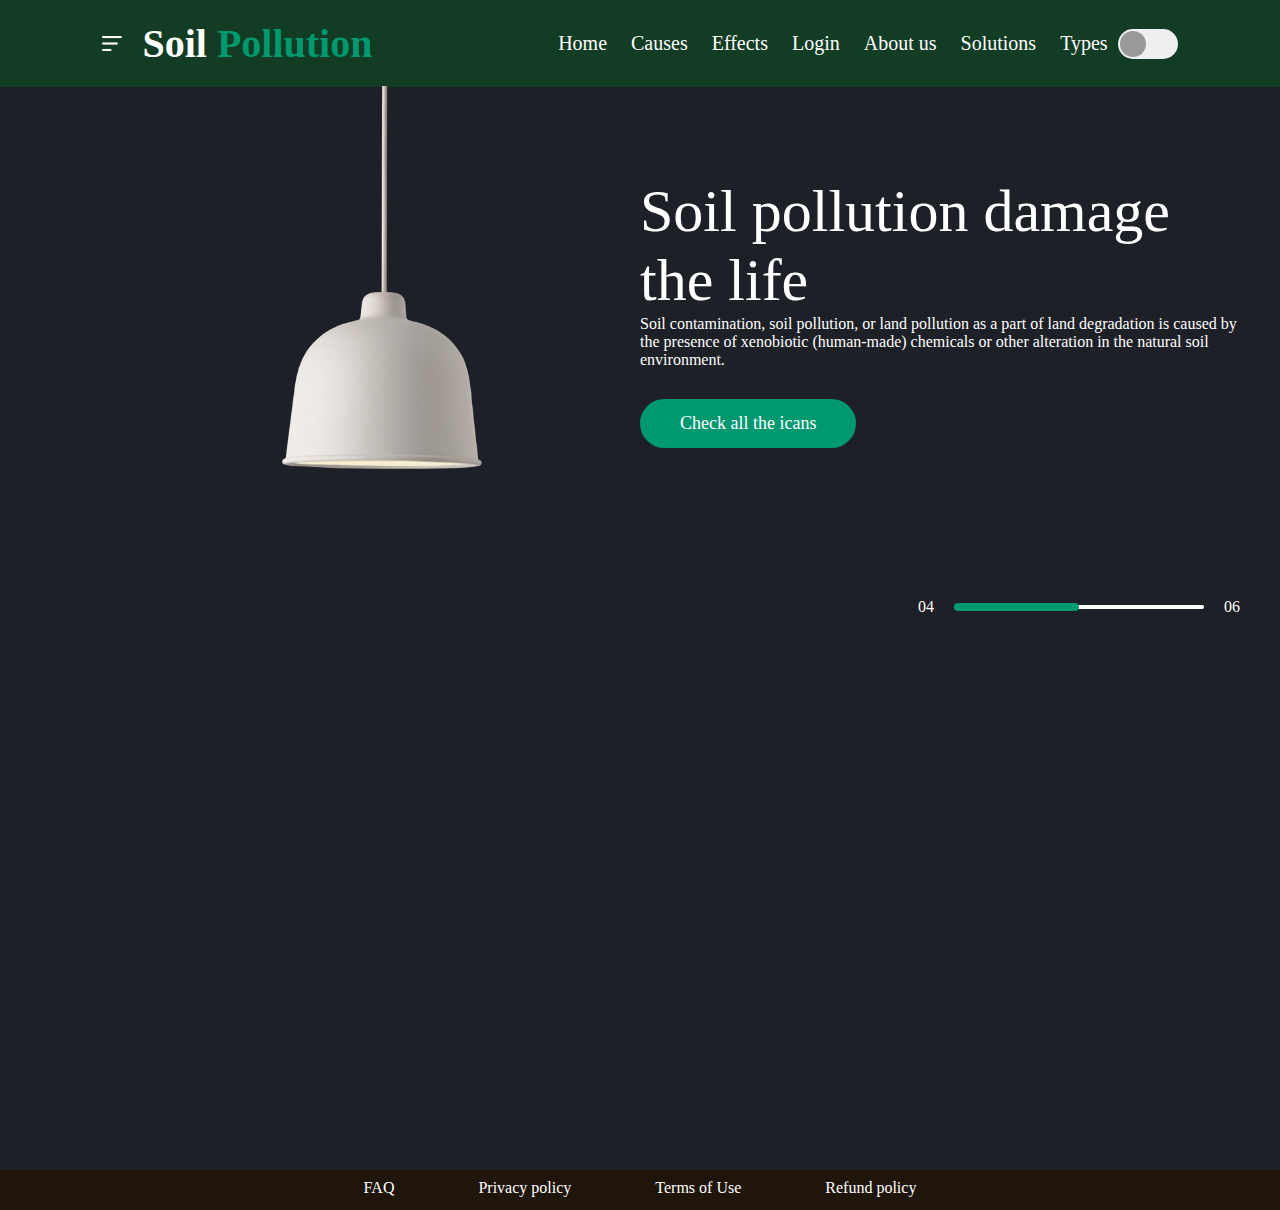
<file: index.html>
<!DOCTYPE html>
<html lang="en">
<head>
    <meta charset="UTF-8">
    <meta http-equiv="X-UA-Compatible" content="IE=edge">
    <meta name="viewport" content="width=device-width, initial-scale=1.0">
    <title>Soil Pullution</title>
    <link rel="stylesheet" href="mini.css">
 
</head>
<body>
	<!---header--->
	<div class="hero">
		<nav>
			<img src="menu.png" class="menu-img">
		<!----<img src="C:\users\hp\Desktop\template\images\logo.png" class="logo">---> 
		<h1 style="font-size:40px">Soil <span style="color: #00986f;">Pollution</span></h1>
			<ul>
				<li><a href="index.html">Home</a></li>
				<li><a href="causes.html">Causes</a></li>
				<li><a href="effect.html">Effects</a></li>
				<li><a href="signinpage.html">Login</a></li>
				<li><a href="About Us.html">About us</a></li>
				<li><a href="solution.html">Solutions</a></li>
				<li><a href="Types.html">Types </a></li>


			</ul>
			<button type="button" onclick="togglebtn()" id="btn"><span></span></button>
		</nav>
<!---lamp-container-->
		<div class="lamp-container">
			<img src="lamp.png" class="lamp">
			<img src="light.png" class="light" id="light">
			
		</div>

		<div class="text-container">
			<h1>Soil pollution damage the life </h1>
			<p>Soil contamination, soil pollution, or land pollution 
				as a part of land degradation is caused by the presence of xenobiotic (human-made) chemicals
				 or other alteration in the natural soil environment.</p>
			<a href="">Check all the icans</a>

		<div class="control">
			<p>04</p>
			<div class="line"><span></span></div>
			<p>06</p>
		</div>

		</div>
		</div>
		<!---footer-------->
		<footer>  
			<ul>
				<li><a href="#">FAQ</a></li>
				<li><a href="#">Privacy policy</a></li>
				<li><a href="#">Terms of Use</a></li>
				<li><a href="#">Refund policy</a></li>
			</ul>
		</footer>
	
 

<!-----------------javascript for toggle btn------------------------>
	<script>
		var btn = document.getElementById("btn");
		var light = document.getElementById("light");

		function togglebtn(){
			btn.classList.toggle("active");
			light.classList.toggle("on");
		
		}
	</script>

</body>

</html>
</file>
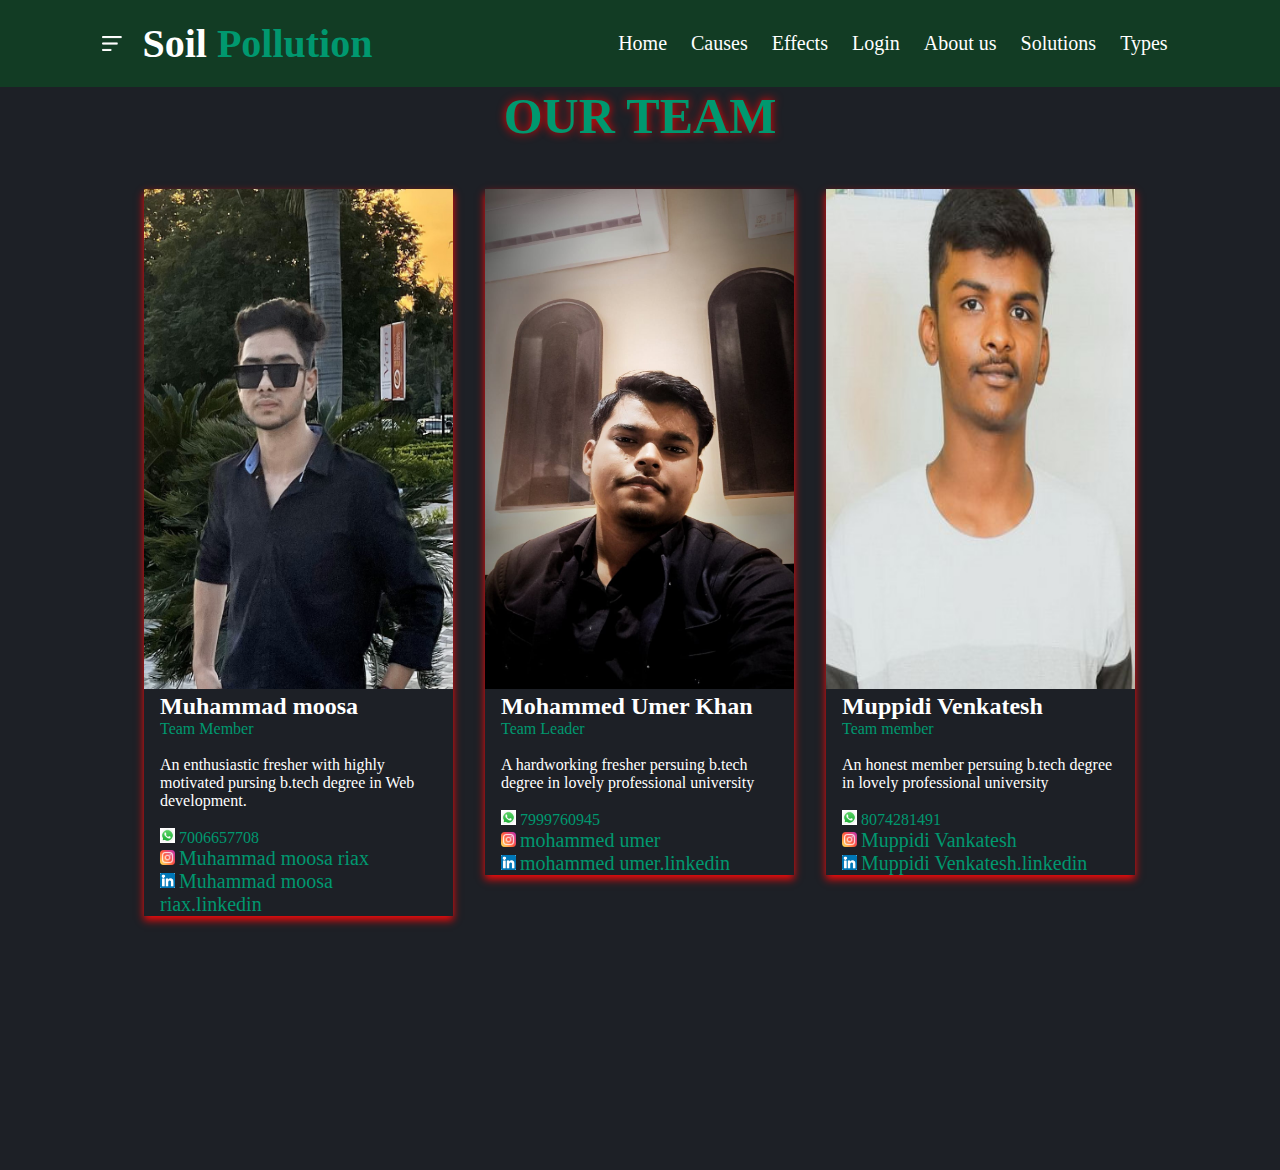
<file: About Us.html>
<!DOCTYPE html>
<html lang="en">
<head>
    <meta charset="UTF-8">
    <meta http-equiv="X-UA-Compatible" content="IE=edge">
    <meta name="viewport" content="width=device-width, initial-scale=1.0">
    <title>Contact us</title>
    <link rel="stylesheet" href="mini.css">
</head>
<body>
    <div class="hero">
		<nav>
			<img src="menu.png"class="menu-img">
			
			<h1 style="font-size:40px">Soil  <span style="color: #00986f;">Pollution</span></h1>
			<ul>
				<li><a href="index.html">Home</a></li>
				<li><a href="causes.html">Causes</a></li>
				<li><a href="effect.html">Effects</a></li>
				<li><a href="signinpage.html">Login</a></li>
				<li><a href="About Us.html">About us</a></li>
				<li><a href="solution.html">Solutions</a></li>
				<li><a href="Types.html">Types </a></li>

			</ul>
		</nav>
    

	<!-------------team----->
 <!-----Muhammad moosa riax -->   
 <h2 style="text-align:center;color:#00986f;
 text-shadow:0px 0px 10px #ff0000;font-size:50px;">OUR TEAM</h2><br><br>
 <div class="row">
   <div class="column">
	 <div class="card">
		 <img src="moosa.jpg"alt="moosa" style="width:100%" height="500px" >
	 <div class="container">
		 <h2>Muhammad moosa</h2>
		 <p style=" color:#00986f">Team Member</p><br>
		 <p>An enthusiastic fresher with highly motivated pursing b.tech 
		   degree in Web development.
		 </p><br>
		 <p style="color:#00986f"><img src="what.jpg" width="15px" height="15px">
		  7006657708</p>
		 <p><img src="instagram.png" width="15px" height="15px">
		<a href="https://www.instagram.com/musa.riax">Muhammad moosa riax</a></p>
		<p><img src="linkedin.png" width="15px" height="15px">
			<a href=https://www.linkedin.com/in/muhammadmoosa99 >
			Muhammad moosa riax.linkedin
		</a></p>
	 </div>
	 </div>
   </div>
<!----- Mohammed umer khan -->
   <div class="column">
	 <div class="card">
		<img src="WhatsApp Image 2023-04-02 at 14.35.38.jpg"alt="umer" style="width:100%" height="500px">
	   <div class="container">
	    <h2>Mohammed Umer Khan</h2>
		<p style="color:#00986f;">Team Leader</p><br>
		<p>A hardworking  fresher persuing b.tech degree in  
		   lovely professional university</p><br>
		<p style="color:#00986f"><img src="what.jpg" width="15px" height="15px">
			7999760945</p>
		<p><img src="instagram.png" width="15px" height="15px">
				<a href="https://www.instagram.com/mohammad_umer_khan752">mohammed umer</a></p>
		<p><img src="linkedin.png" width="15px" height="15px">
					<a href="https://www.linkedin.com/in/mohammed-umer-khan-701700218">
					mohammed umer.linkedin
				</a></p>


	   </div>
	 </div>
   </div>

<!-----Muppidi Vankatesh------->
<div class="column">
	<div class="card">
	  <img src="vankey.jpg"s alt="umer" style="width:100%"height="500px">
	  <div class="container">
	   <h2>Muppidi Venkatesh</h2>
	   <p style="color:#00986f;">Team member</p><br>
	   <p>An honest member persuing b.tech degree in  
		  lovely professional university</p><br>
	   <p style="color:#00986f"><img src="what.jpg"width="15px" height="15px">
		   8074281491</p>
	   <p><img src="instagram.png" width="15px" height="15px">
			   <a href="https://www.instagram.com/mohammad_umer_khan752">Muppidi Vankatesh</a></p>
	   <p><img src="linkedin.png" width="15px" height="15px">
				   <a href="https://www.linkedin.com/in/mohammed-umer-khan-701700218">
					Muppidi Venkatesh.linkedin
			   </a></p>
    </div>
</div>
</div>
 </div>
 </div>
    
</body>
</html>
</file>
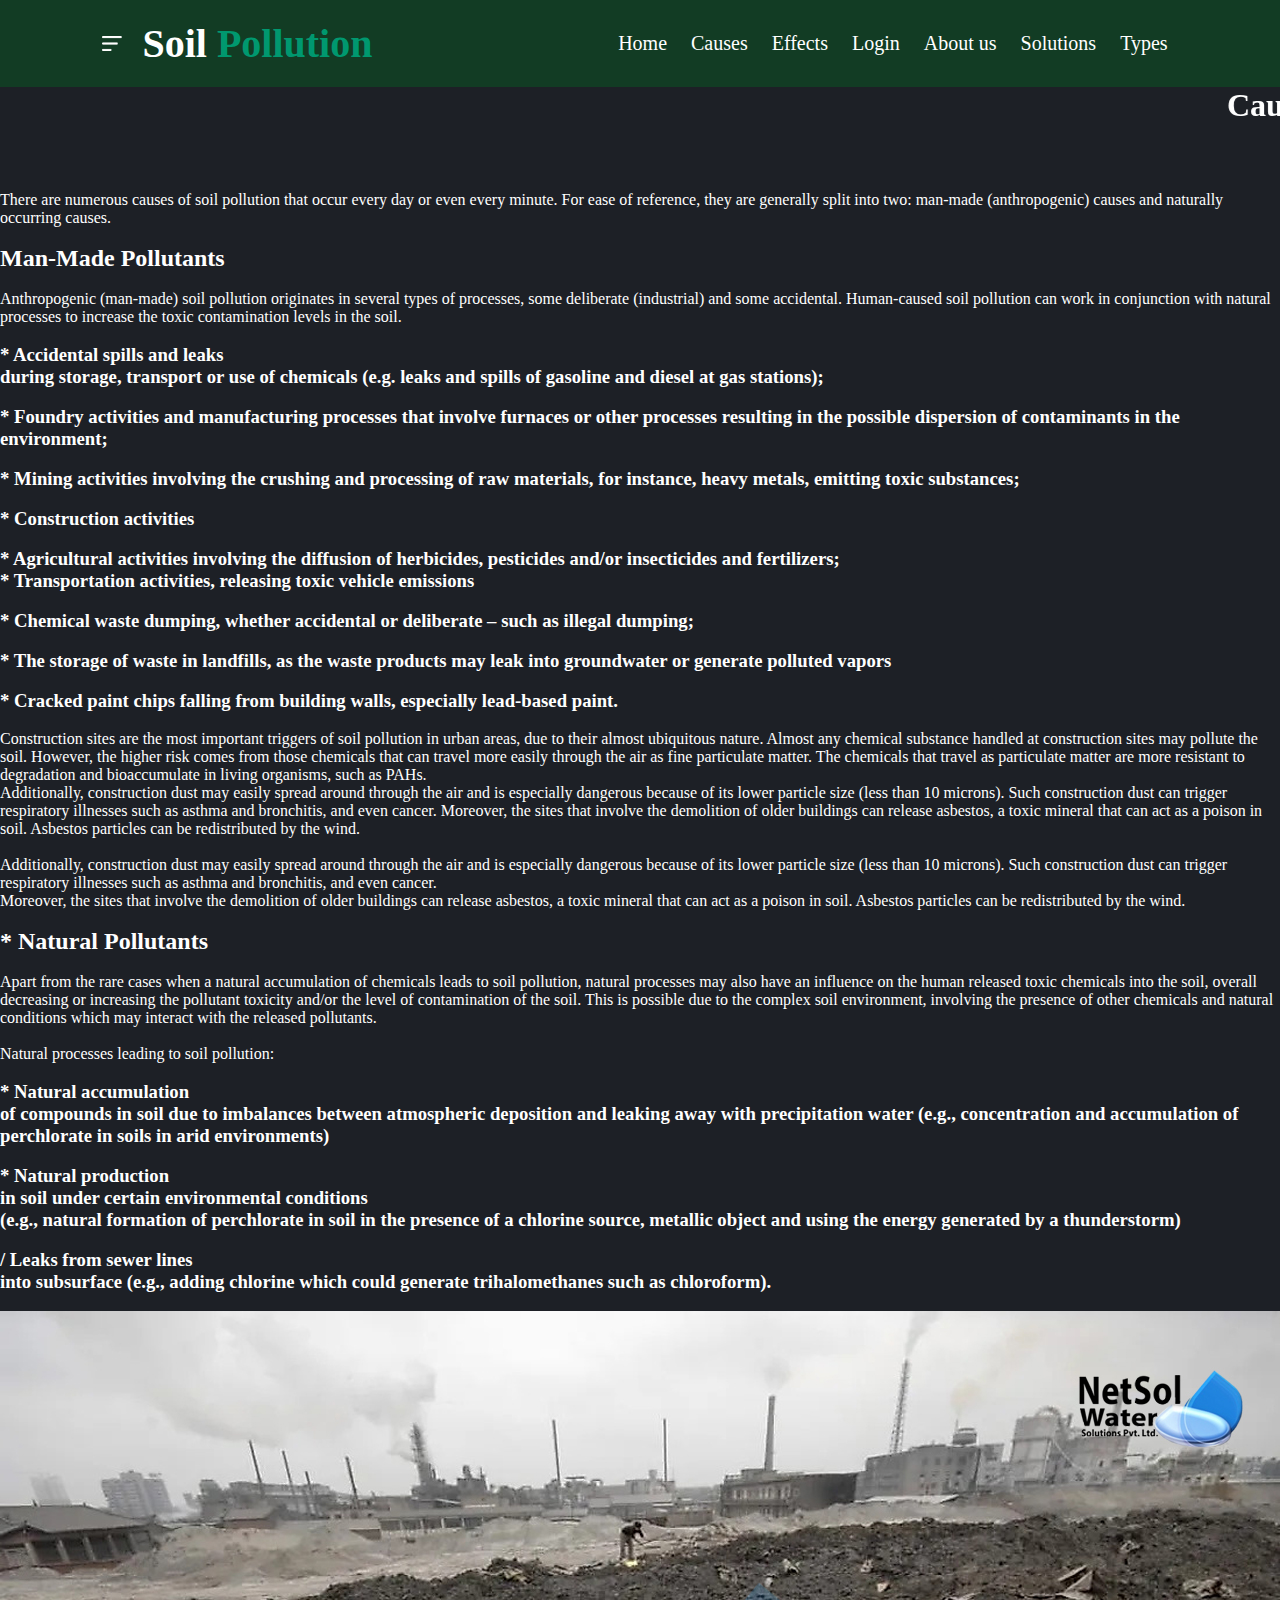
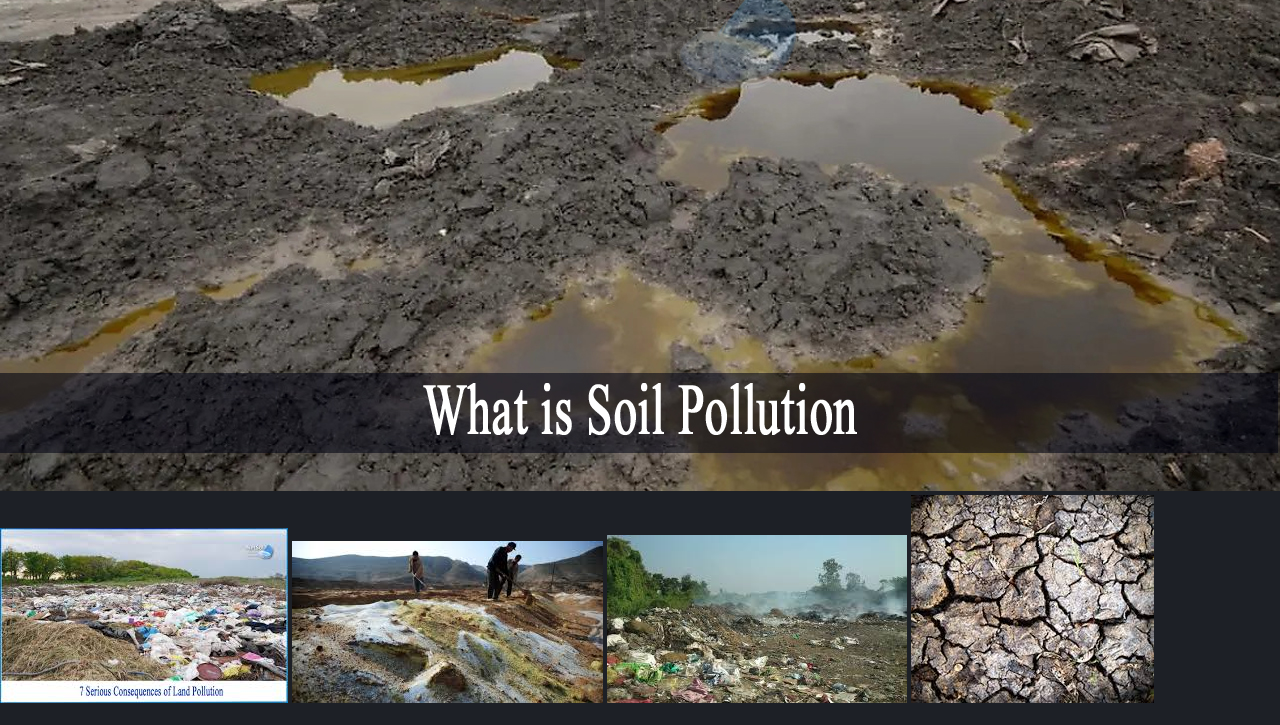
<file: causes.html>
<!DOCTYPE html>
<html lang="en">
<head>
    <meta charset="UTF-8">
    <meta http-equiv="X-UA-Compatible" content="IE=edge">
    <meta name="viewport" content="width=device-width, initial-scale=1.0">
    <link rel="stylesheet" href="couses.css">
    <title>Causes</title>
</head>
<body>
    <!---header--->
	<div class="hero">
		<nav>
			<img src="menu.png"class="menu-img">
			
			<h1 style="font-size:40px">Soil  <span style="color: #00986f;">Pollution</span></h1>
			<ul>
				<li><a href="index.html">Home</a></li>
				<li><a href="causes.html">Causes</a></li>
				<li><a href="effect.html">Effects</a></li>
				<li><a href="signinpage.html">Login</a></li>
				<li><a href="About Us.html">About us</a></li>
				<li><a href="solution.html">Solutions</a></li>
				<li><a href="Types.html">Types </a></li>

			</ul>
		</nav>
        <div class="Causes of soil pollutionh1">
            <marquee width="100%" height="100px" direction="left">
    <h1>Causes of Soil Pollution</h1>
    </marquee><br>
    <p>
        There are numerous causes of soil pollution that occur every day or even every minute.
         For ease of reference, they are generally split into two:
          man-made (anthropogenic) causes and naturally occurring causes.</p><br>
    <h2>Man-Made Pollutants</h2><br>
    <p>Anthropogenic (man-made) soil pollution originates in several types of processes, some deliberate (industrial) and some accidental.
         Human-caused soil pollution can work in conjunction with natural processes to increase the toxic contamination levels in the soil.</p><br>
         <h3>* Accidental spills and leaks<p>during storage, transport or use of chemicals (e.g. leaks and spills of gasoline and diesel at gas stations);</p></h3><br>
         <h3>* Foundry activities and manufacturing processes that involve furnaces or other processes resulting in the possible dispersion of contaminants in the environment;</h3><br>
        <h3>* Mining activities involving the crushing and processing of raw materials, for instance, heavy metals, emitting toxic substances;</h3><br>
        <h3>* Construction activities </h3><br>
       
        <h3>* Agricultural activities involving the diffusion of herbicides, pesticides and/or insecticides and fertilizers;
        </h3>
       
        <h3>* Transportation activities, releasing toxic vehicle emissions
        </h3><br>
        <h3>* Chemical waste dumping, whether accidental or deliberate – such as illegal dumping;
        </h3><br>
        <h3>* The storage of waste in landfills, as the waste products may leak into groundwater or generate polluted vapors
        </h3><br>
        <h3>* Cracked paint chips falling from building walls, especially lead-based paint.
        </h3><br>
       <p>Construction sites are the most important triggers of soil pollution in urban areas, due to their almost ubiquitous nature.
         Almost any chemical substance handled at construction sites may pollute the soil.
         However, the higher risk comes from those chemicals that can travel more easily through the air as fine particulate matter.
          The chemicals that travel as particulate matter are more resistant to degradation and bioaccumulate in living organisms, such as PAHs.<br>

        Additionally, construction dust may easily spread around through the air and is especially dangerous because of its lower particle size (less than 10 microns).
         Such construction dust can trigger respiratory illnesses such as asthma and bronchitis, and even cancer.
          Moreover, the sites that involve the demolition of older buildings can release asbestos, a toxic mineral that can act as a poison in soil. 
          Asbestos particles can be redistributed by the wind.</p><br>
          <p>Additionally, construction dust may easily spread around through the air and is especially dangerous because of its lower particle size (less than 10 microns).
             Such construction dust can trigger respiratory illnesses such as asthma and bronchitis, and even cancer.<br>
              Moreover, the sites that involve the demolition of older buildings can release asbestos, a toxic mineral that can act as a poison in soil.
               Asbestos particles can be redistributed by the wind.</p><br>
        <h2>* Natural Pollutants</h2><br>
        <p>Apart from the rare cases when a natural accumulation of chemicals leads to soil pollution, 
            natural processes may also have an influence on the human released toxic chemicals into the soil,
             overall decreasing or increasing the pollutant toxicity and/or the level of contamination of the soil.
              This is possible due to the complex soil environment, 
              involving the presence of other chemicals and natural conditions which may interact with the released pollutants.</p><br>
        <p>Natural processes leading to soil pollution:</p><br>
        <h3>* Natural accumulation<p>of compounds in soil due to imbalances between atmospheric deposition and leaking away with precipitation water 
            (e.g., concentration and accumulation of perchlorate in soils in arid environments)</p></h3><br>
        <h3>* Natural production<p>in soil under certain environmental conditions<br>
             (e.g., natural formation of perchlorate in soil in the presence of a chlorine source, metallic object and using the energy generated by a thunderstorm)</p></h3><br>
        <h3>/ Leaks from sewer lines<p>into subsurface (e.g., adding chlorine which could generate trihalomethanes such as chloroform).</p></h3><br>
        <div>
            <img src="What_is_Soil_Pollution.jpg" alt="soil">
            <img src= "images (5).jpeg"alt="soil">
            <img src= "images (4).jpeg"alt="soil">
            <img src="images (3).jpeg"alt="soil">
	    <img src="images (2).jpeg"alt="soil">


        </div><br>
</body>
</html>
</file>
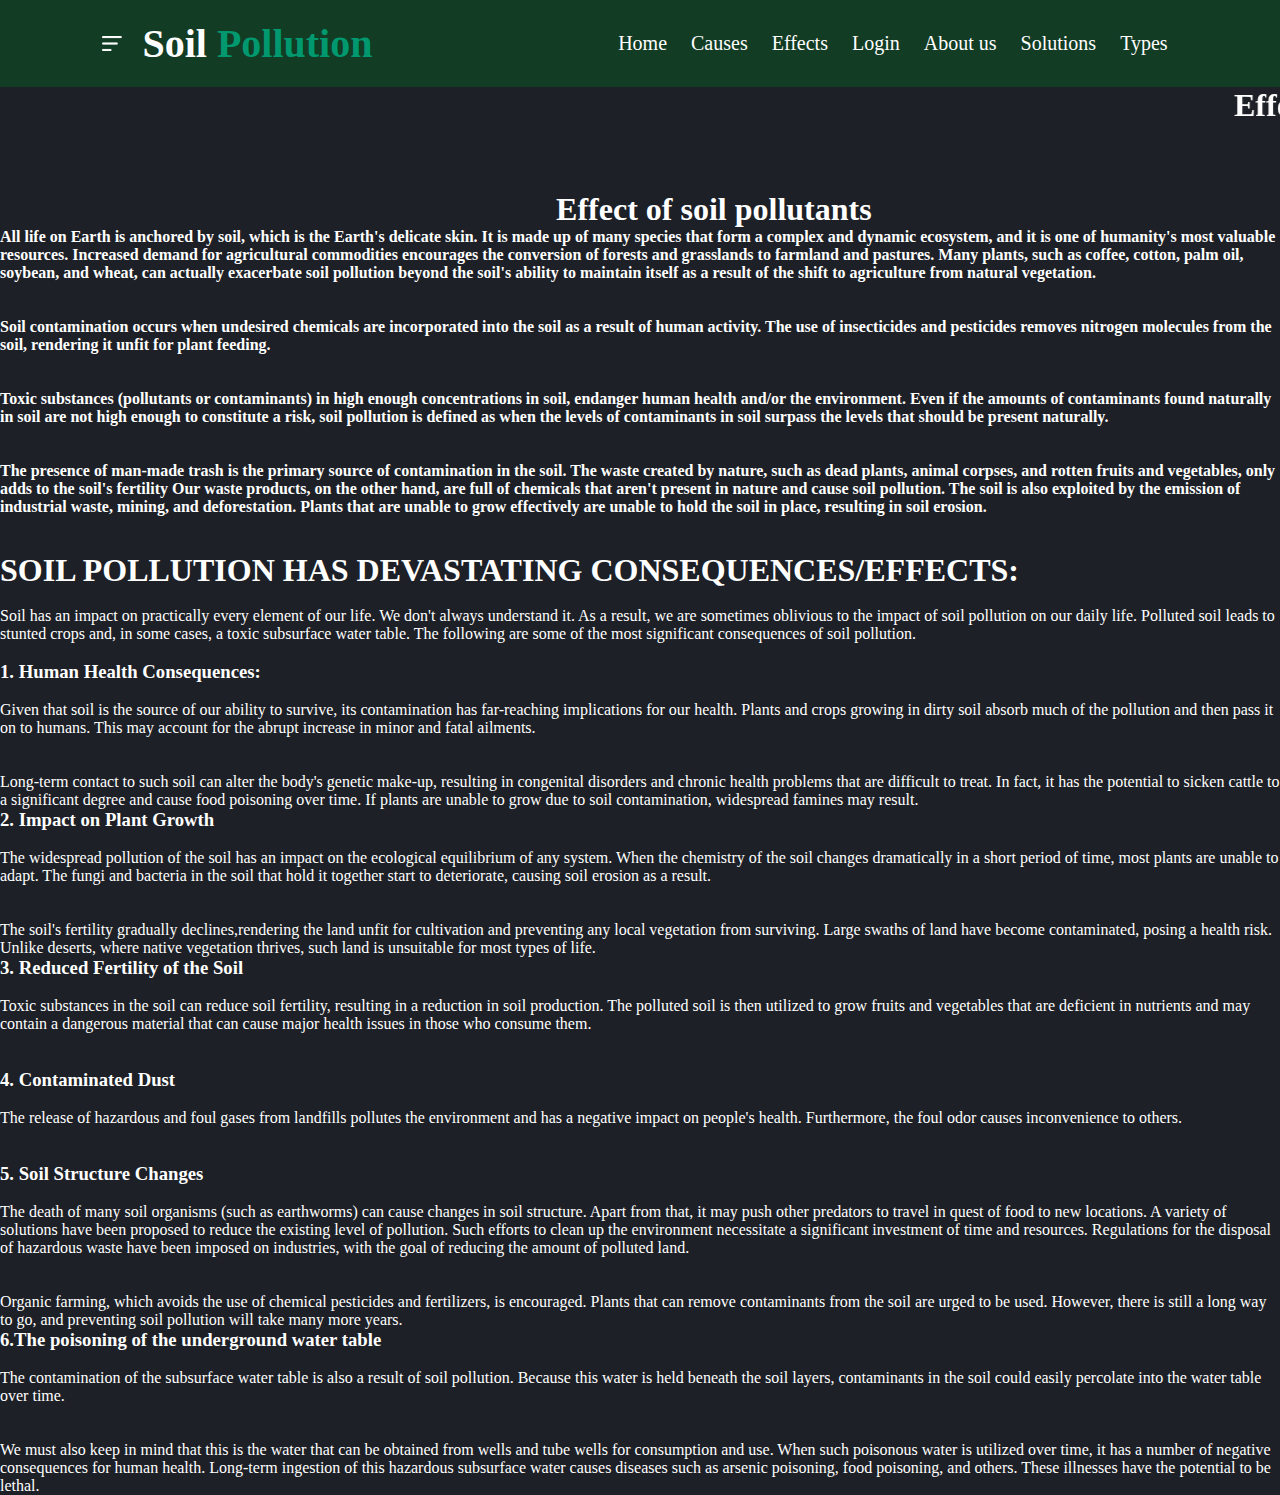
<file: effect.html>
<!DOCTYPE html>
<html lang="en">
<head>
    <meta charset="UTF-8">
    <meta http-equiv="X-UA-Compatible" content="IE=edge">
    <meta name="viewport" content="width=device-width, initial-scale=1.0">
    <link rel="stylesheet" href="effect.css">
    <title>Causes</title>
</head>
<body>
    <!---header--->
	<div class="hero">
		<nav>
			<img src="menu.png" class="menu-img">
			
			<h1 style="font-size:40px">Soil  <span style="color: #00986f;">Pollution</span></h1>
			<ul>
                    		<li><a href="index.html">Home</a></li>
				<li><a href="causes.html">Causes</a></li>
				<li><a href="effect.html">Effects</a></li>
				<li><a href="signinpage.html">Login</a></li>
				<li><a href="About Us.html">About us</a></li>
				<li><a href="solution.html">Solutions</a></li>
				<li><a href="Types.html">Types </a></li>

				


			</ul>
		</nav>
        <div class="Effect of soil pollutionh1">
            <marquee width="100%" height="100px" direction="left">
    <h1>Effect of Soil Pollution</h1>
</marquee><br>
<h1><q style="color:#1d2026" >hhhhhhhhhhhhhhhhhhhhhhhhhhhhh</q> Effect of soil pollutants</h1>
    <h4>All life on Earth is anchored by soil, which is the Earth's delicate skin. It is made up of many species that form a complex and dynamic ecosystem, 
        and it is one of humanity's most valuable resources. 
        Increased demand for agricultural commodities encourages the conversion of forests and grasslands to farmland and pastures. 
        Many plants, such as coffee, cotton, palm oil, soybean, and wheat, 
        can actually exacerbate soil pollution beyond the soil's ability to maintain itself as a result of the shift to agriculture from natural vegetation.</h4>
        <br>    <br>

    <h4>Soil contamination occurs when undesired chemicals are incorporated into the soil as a result of human activity.
         The use of insecticides and pesticides removes nitrogen molecules from the soil, rendering it unfit for plant feeding.</h4>
         <br>
         <br>

         <h4>Toxic substances (pollutants or contaminants) in high enough concentrations in soil, 
        endanger human health and/or the environment.
         Even if the amounts of contaminants found naturally in soil are not high enough to constitute a risk, 
         soil pollution is defined as when the levels of contaminants in soil surpass the levels that should be present naturally.</h4>
         <br>
         <br>

    <h4>The presence of man-made trash is the primary source of contamination in the soil.
         The waste created by nature, such as dead plants, animal corpses, and rotten fruits and vegetables,
          only adds to the soil's fertility Our waste products, on the other hand, are full of chemicals that aren't present in nature and cause soil pollution.
          The soil is also exploited by the emission of industrial waste, mining, and deforestation. 
          Plants that are unable to grow effectively are unable to hold the soil in place,
           resulting in soil erosion.</h4>
           <br>
           <br>

    <h1>SOIL POLLUTION HAS DEVASTATING CONSEQUENCES/EFFECTS:</h1>
    <Br>
    <p>Soil has an impact on practically every element of our life. 
        We don't always understand it. As a result, we are sometimes oblivious to the impact of soil pollution on our daily life.
         Polluted soil leads to stunted crops and, in some cases, a toxic subsurface water table. 
         The following are some of the most significant consequences of soil pollution.</p>
         <br>
    <h3>1. Human Health Consequences:</h3>
    <br>

    <p>Given that soil is the source of our ability to survive, its contamination has far-reaching implications for our health. 
        Plants and crops growing in dirty soil absorb much of the pollution and then pass it on to humans.
         This may account for the abrupt increase in minor and fatal ailments.</p>
         <br>
         <br>
    <p>Long-term contact to such soil can alter the body's genetic make-up, resulting in congenital disorders and chronic health problems that are difficult to treat.
         In fact, it has the potential to sicken cattle to a significant degree and cause food poisoning over time.
          If plants are unable to grow due to soil contamination, widespread famines may result.</p>

    
    <h3>2. Impact on Plant Growth</h3>
    <br>

    <p>The widespread pollution of the soil has an impact on the ecological equilibrium of any system.
         When the chemistry of the soil changes dramatically in a short period of time, most plants are unable to adapt. 
         The fungi and bacteria in the soil that hold it together start to deteriorate, causing soil erosion as a result.</p>
         <br>
         <br>
    <p>The soil's fertility gradually declines,rendering the land unfit for cultivation and preventing any local vegetation from surviving. 
         Large swaths of land have become contaminated, posing a health risk.
          Unlike deserts, where native vegetation thrives, such land is unsuitable for most types of life.

    </p>

    <h3>3. Reduced Fertility of the Soil</h3>
    <br>

    <p>Toxic substances in the soil can reduce soil fertility, resulting in a reduction in soil production.
         The polluted soil is then utilized to grow fruits and vegetables that are deficient in nutrients and may contain a dangerous material that can cause major health issues in those who consume them.</p>
        <br>
        <br>

    <h3>4. Contaminated Dust</h3>
    <br>

    <p>The release of hazardous and foul gases from landfills pollutes the environment and has a negative impact on people's health.
         Furthermore, the foul odor causes inconvenience to others.</p>
         <br>
         <br>

    <h3>5. Soil Structure Changes</h3>
    <br>
    <p>The death of many soil organisms (such as earthworms) can cause changes in soil structure. 
        Apart from that, it may push other predators to travel in quest of food to new locations.
        A variety of solutions have been proposed to reduce the existing level of pollution. 
        Such efforts to clean up the environment necessitate a significant investment of time and resources.
         Regulations for the disposal of hazardous waste have been imposed on industries, with the goal of reducing the amount of polluted land.</p>
         <br>
         <br>
    <p>Organic farming, which avoids the use of chemical pesticides and fertilizers, is encouraged.
         Plants that can remove contaminants from the soil are urged to be used.
          However, there is still a long way to go, and preventing soil pollution will take many more years.</p>

    <h3>6.The poisoning of the underground water table</h3>
    <br>

    <p>The contamination of the subsurface water table is also a result of soil pollution.
         Because this water is held beneath the soil layers, contaminants in the soil could easily percolate into the water table over time.</p>
         <br>
         <br>
    <p>We must also keep in mind that this is the water that can be obtained from wells and tube wells for consumption and use.
         When such poisonous water is utilized over time, it has a number of negative consequences for human health. 
         Long-term ingestion of this hazardous subsurface water causes diseases such as arsenic poisoning, food poisoning, and others. 
         These illnesses have the potential to be lethal.</p>

    

</body>
</html>
</file>
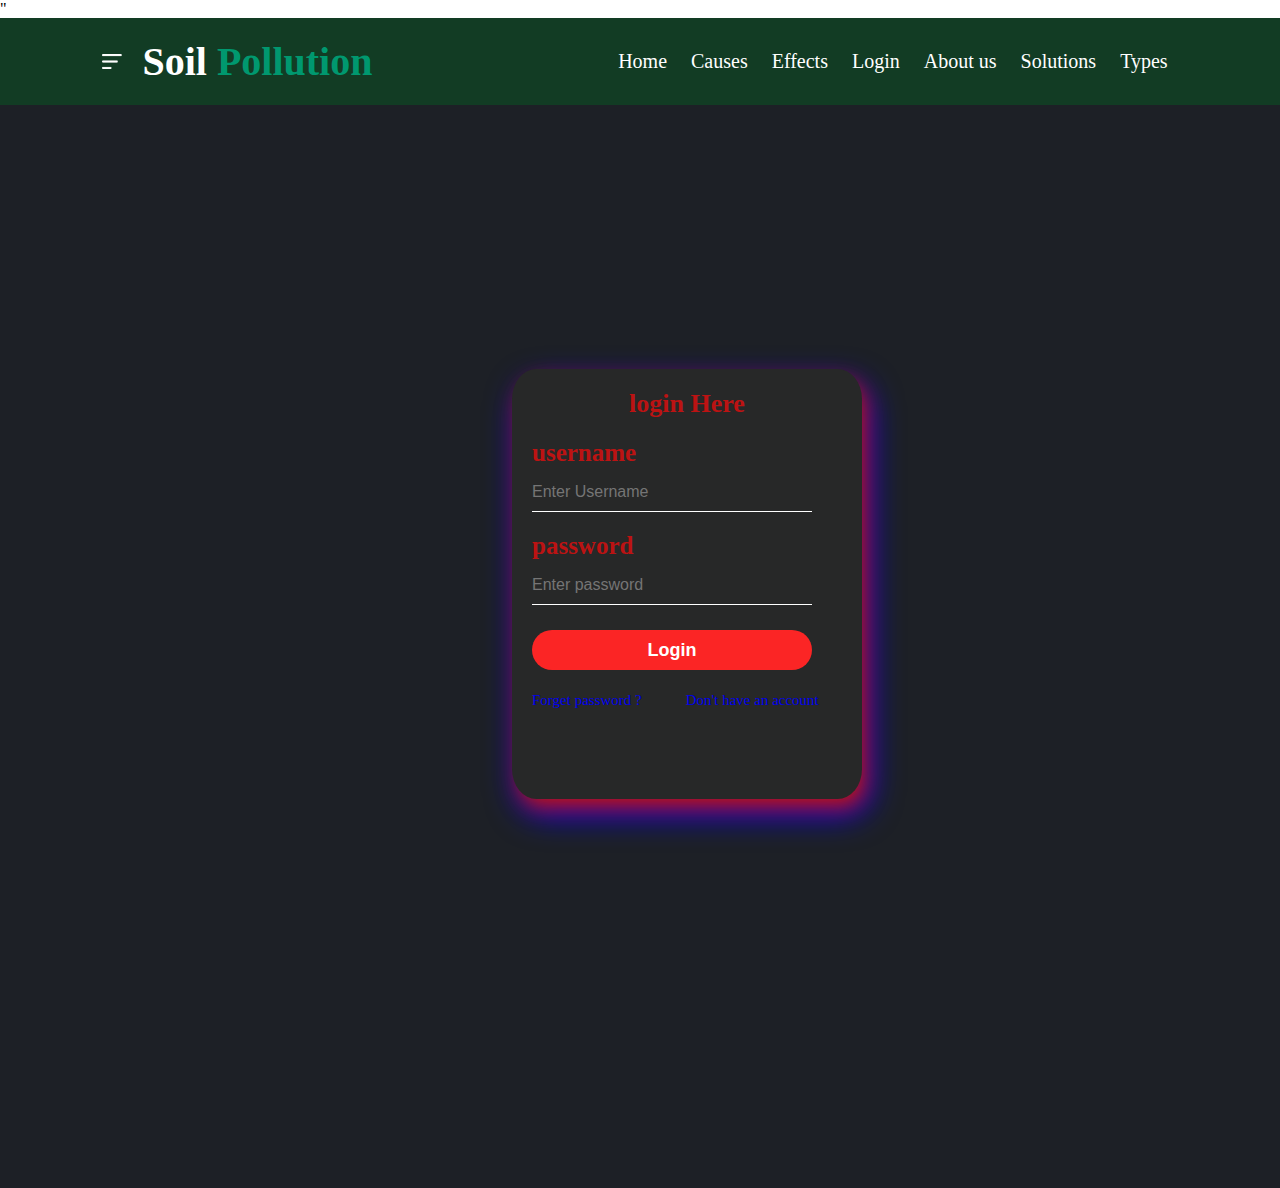
<file: signinpage.html>
<!DOCTYPE html>
<html lang="en">
<head>
    <meta charset="UTF-8">
    <meta http-equiv="X-UA-Compatible" content="IE=edge">
    <meta name="viewport" content="width=device-width, initial-scale=1.0">
    <title>signup</title>
	<link rel="stylesheet" href="mini.css">"
</head>
<body>
    <div class="hero">
		<nav>
			<img src="menu.png" class="menu-img">
			
			<h1 style="font-size:40px">Soil <span style="color: #00986f;">Pollution</span></h1>
			<ul>
				<li><a href="index.html">Home</a></li>
				<li><a href="causes.html">Causes</a></li>
				<li><a href="effect.html">Effects</a></li>
				<li><a href="signinpage.html">Login</a></li>
				<li><a href="About Us.html">About us</a></li>
				<li><a href="solution.html">Solutions</a></li>
				<li><a href="Types.html">Types </a></li>

			</ul>
		</nav>

		<div class="loginbox">
			<h1>login Here</h1>
			<form>
				<p> username </p>
				<input type="text" name="" placeholder="Enter Username">
				<p> password</p>
				<input type="password" name="" placeholder="Enter password">
				<input type="submit" name="" value="Login"><br>
				<a href="#">Forget password ?</a>
				<a href="#">Don't have an account</a>
			</form>
		</div>
    </div>
</body>
</html>
</file>
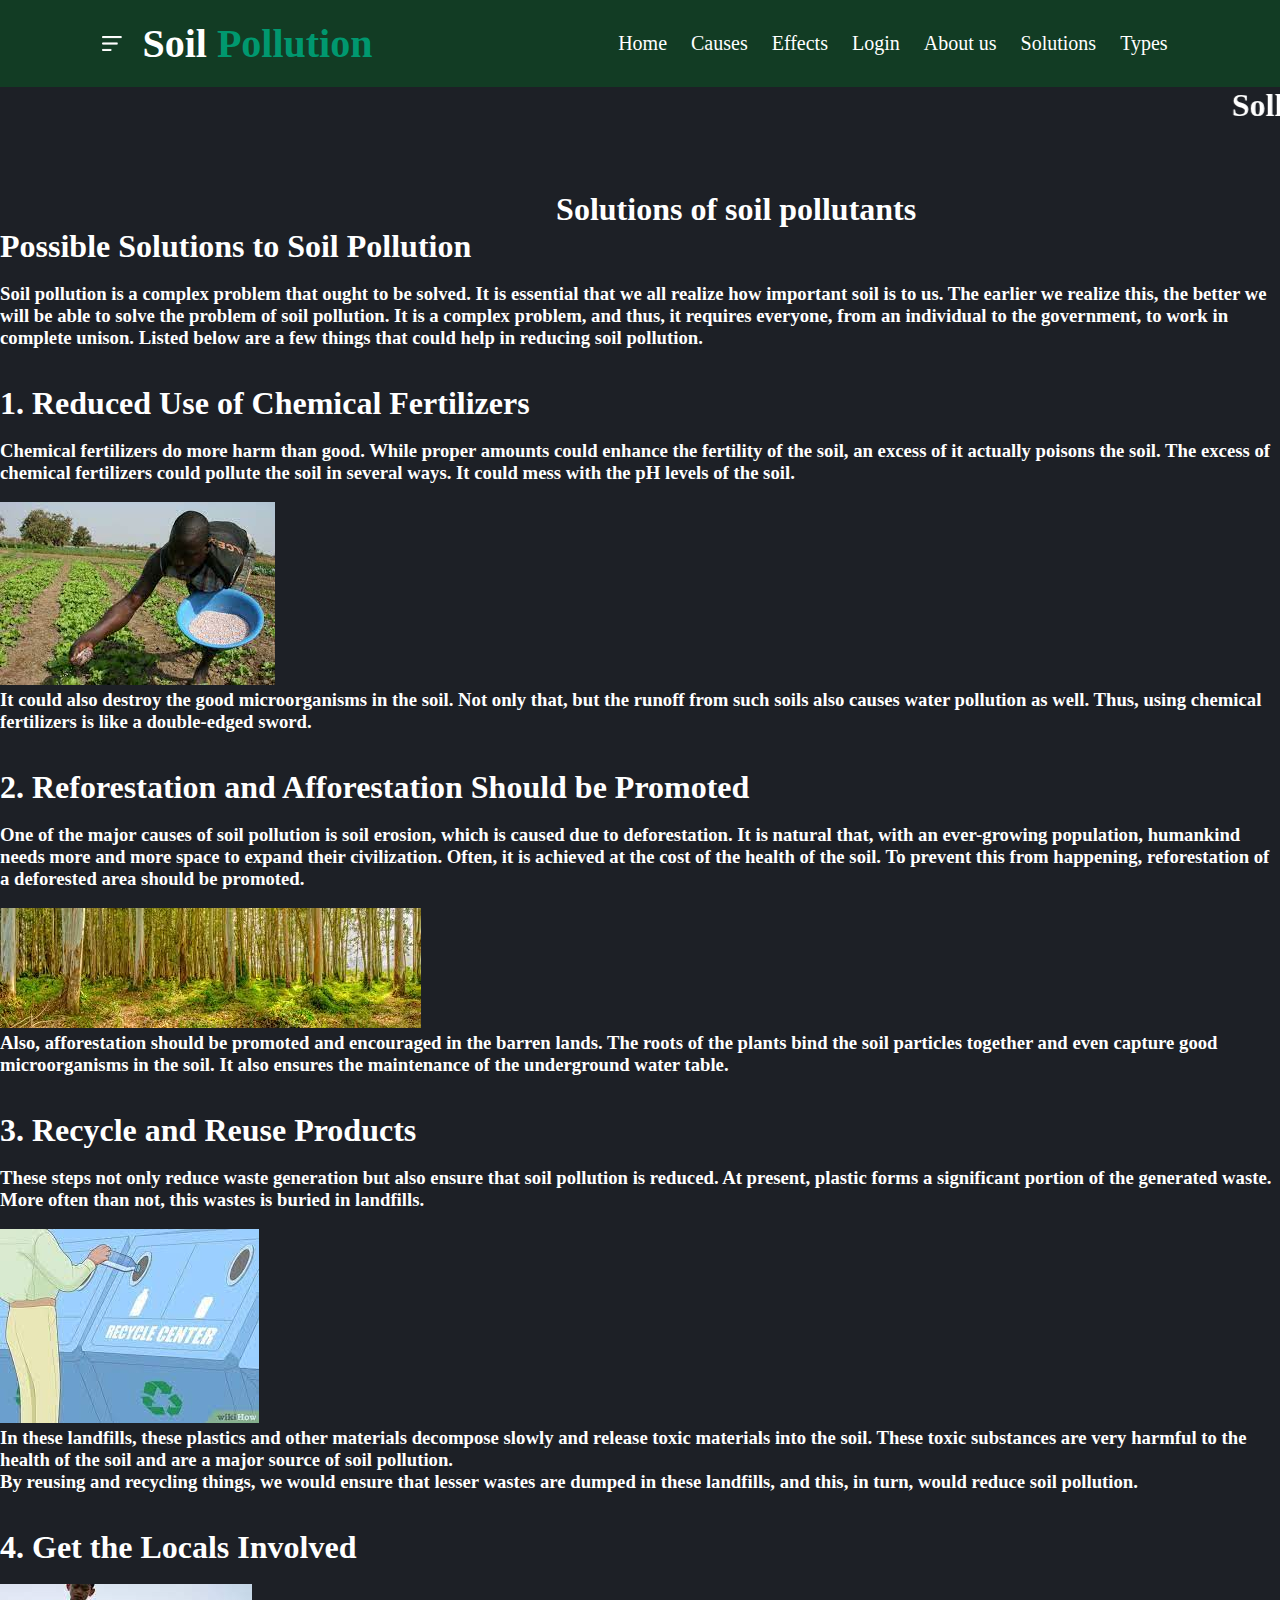
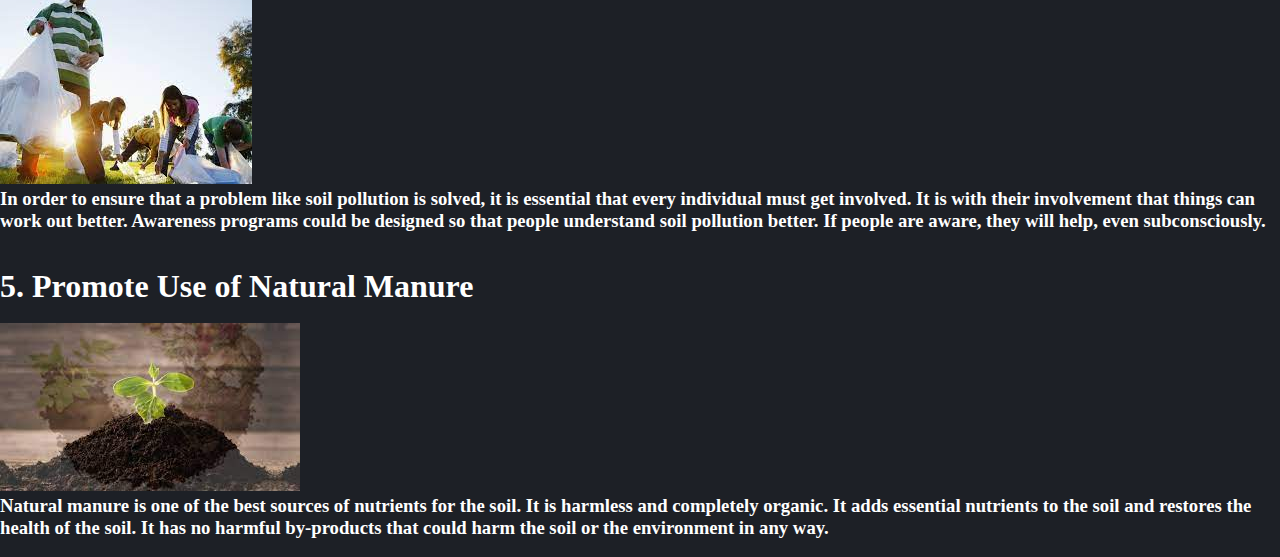
<file: solution.html>
<!DOCTYPE html>
<html lang="en">
<head>
    <meta charset="UTF-8">
    <meta http-equiv="X-UA-Compatible" content="IE=edge">
    <meta name="viewport" content="width=device-width, initial-scale=1.0">
    <link rel="stylesheet" href="solution.css">
    <title>Causes</title>
</head>
<body>
    <!---header--->
	<div class="hero">
		<nav>
			<img src="menu.png" class="menu-img">
			
			<h1 style="font-size:40px">Soil  <span style="color: #00986f;">Pollution</span></h1>
			<ul>
                <li><a href="index.html">Home</a></li>
				<li><a href="\causes.html">Causes</a></li>
				<li><a href="effect.html">Effects</a></li>
				<li><a href="signinpage.html">Login</a></li>
				<li><a href="About Us.html">About us</a></li>
				<li><a href="solution.html">Solutions</a></li>
				<li><a href="Types.html">Types </a></li>




			</ul>
		</nav>
        <div class="Solutions  of soil pollutionh1">
            <marquee width="100%" height="100px" direction="left">
    <h1>Sollutions of Soil Pollution</h1>
</marquee><br>
<h1><q style="color:#1d2026" >hhhhhhhhhhhhhhhhhhhhhhhhhhhhh</q> Solutions of soil pollutants</h1>
<h1>Possible Solutions to Soil Pollution</h1>
<br>
<h3>Soil pollution is a complex problem that ought to be solved. It is essential that we all realize how important soil is to us. 
    The earlier we realize this, the better we will be able to solve the problem of soil pollution.
     It is a complex problem, and thus, it requires everyone, from an individual to the government, 
     to work in complete unison. Listed below are a few things that could help in reducing soil pollution.</h3>
     <br>
     <br>
    <h1>1. Reduced Use of Chemical Fertilizers</h2>
    <br>
    <h3>Chemical fertilizers do more harm than good.
         While proper amounts could enhance the fertility of the soil, an excess of it actually poisons the soil.
         The excess of chemical fertilizers could pollute the soil in several ways.
          It could mess with the pH levels of the soil.</h3>
          <br>
    <div>
        <img src="download (5).jpeg" alt="soil">
    </div>
    <h3>It could also destroy the good microorganisms in the soil.
         Not only that, but the runoff from such soils also causes water pollution as well.
         Thus, using chemical fertilizers is like a double-edged sword.</h3>
         <br>
         <br>
    <h1>2. Reforestation and Afforestation Should be Promoted</h1>
    <br>
    <h3>One of the major causes of soil pollution is soil erosion, which is caused due to deforestation.
         It is natural that, with an ever-growing population,
          humankind needs more and more space to expand their civilization.
           Often, it is achieved at the cost of the health of the soil.
            To prevent this from happening, reforestation of a deforested area should be promoted.</h3>
            <br>
            <div>
                <img src="download (6).jpeg" alt="soil">
            </div>
    <h3>Also, afforestation should be promoted and encouraged in the barren lands. 
        The roots of the plants bind the soil particles together and even capture good microorganisms in the soil.
         It also ensures the maintenance of the underground water table.</h3>
         <br>
         <br>
    <h1>3. Recycle and Reuse Products</h1>
    <br>
    <h3>These steps not only reduce waste generation but also ensure that soil pollution is reduced.
         At present, plastic forms a significant portion of the generated waste.
          More often than not, this wastes is buried in landfills.</h3>
          <br>
        <div>
            <img src="download (7).jpeg" alt="soil">
        </div>
    <h3>In these landfills, these plastics and other materials decompose slowly and release toxic materials into the soil.
         These toxic substances are very harmful to the health of the soil and are a major source of soil pollution.
<br>
        By reusing and recycling things, we would ensure that lesser wastes are dumped in these landfills, and this, in turn, would reduce soil pollution.</h3>
        <br>
        <br>
    <h1>4. Get the Locals Involved</h1>
    <br>
    <div>
        <img src="download (8).jpeg" alt="soil">
    </div>
    <h3>In order to ensure that a problem like soil pollution is solved, it is essential that every individual must get involved. 
        It is with their involvement that things can work out better.
         Awareness programs could be designed so that people understand soil pollution better. 
         If people are aware, they will help, even subconsciously.</h3>
         <br>
         <br>
    <h1>5. Promote Use of Natural Manure
    </h1>
    <br>
    <div>
        <img src= "download (9).jpeg"alt="soil">
    </div>
    <h3>Natural manure is one of the best sources of nutrients for the soil.
         It is harmless and completely organic. 
         It adds essential nutrients to the soil and restores the health of the soil.
          It has no harmful by-products that could harm the soil or the environment in any way.</h3>
          <br>
</file>
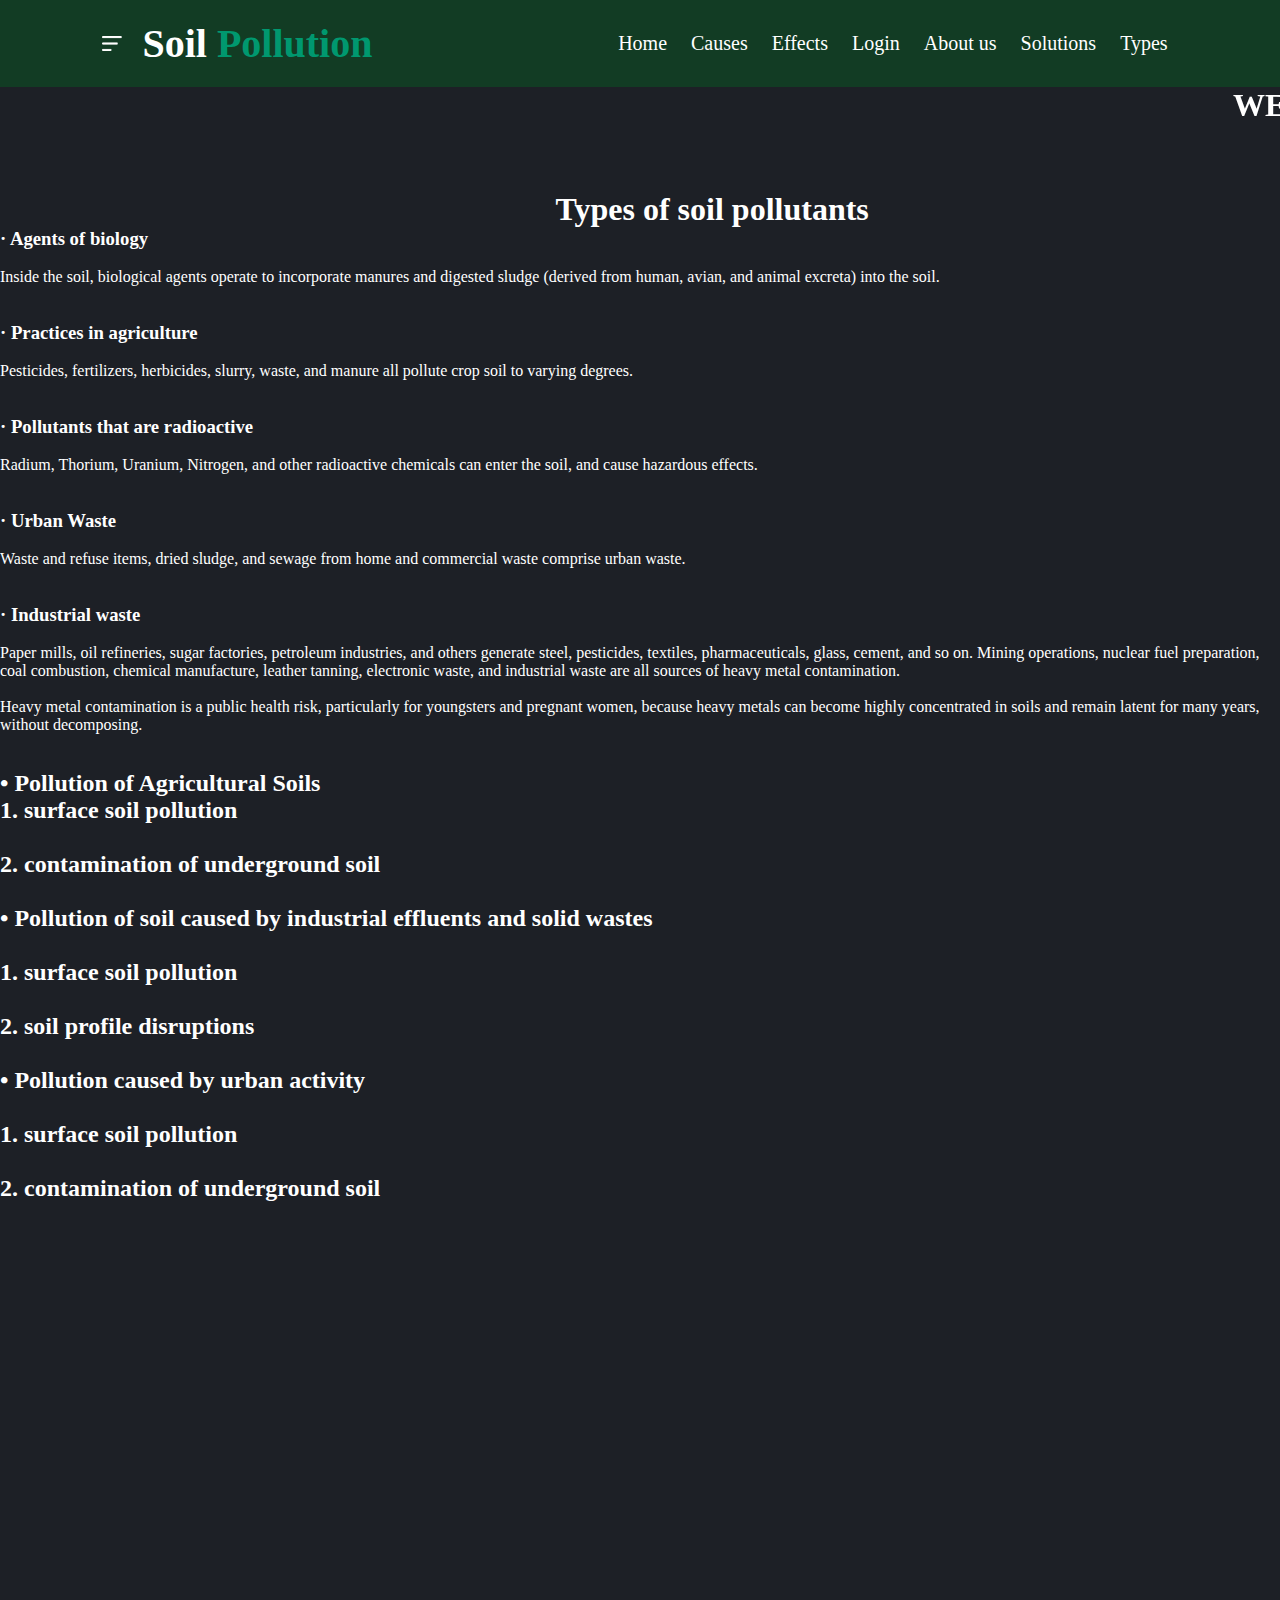
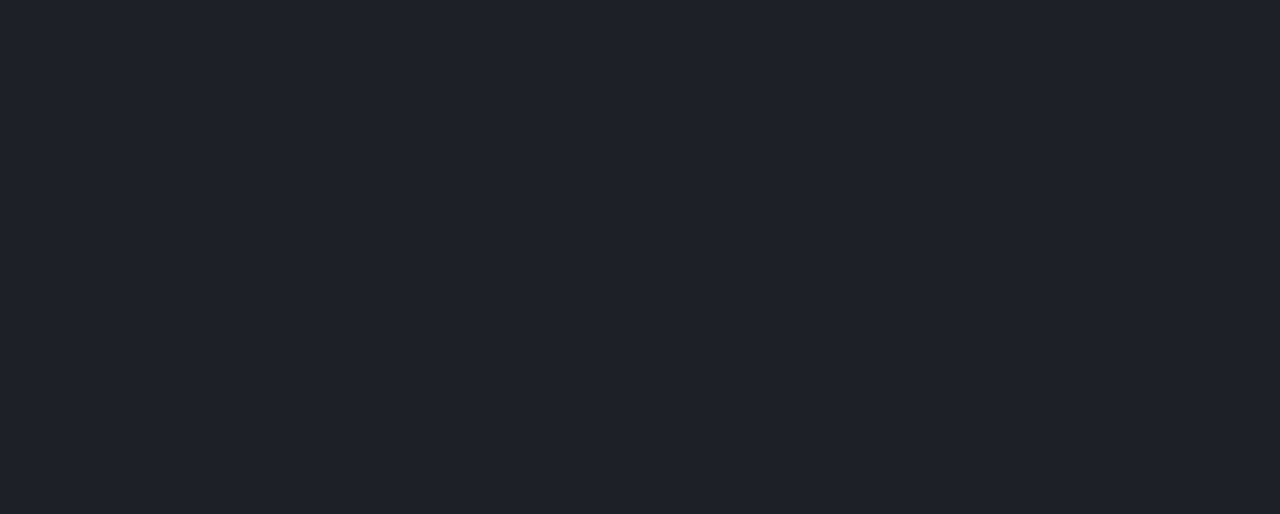
<file: Types.html>
<!DOCTYPE html>
<html lang="en">
<head>
    <meta charset="UTF-8">
    <meta http-equiv="X-UA-Compatible" content="IE=edge">
    <meta name="viewport" content="width=device-width, initial-scale=1.0">
    <title>Types</title>
    <link rel="stylesheet" href="mini.css">
</head>
<body>
    	<!---header--->
	<div class="hero">
		<nav>
			<img src="menu.png" class="menu-img">
			
			<h1 style="font-size:40px">Soil <span style="color: #00986f;">Pollution</span></h1>
			<ul>
				<li><a href="index.html">Home</a></li>
				<li><a href="causes.html">Causes</a></li>
				<li><a href="effect.html">Effects</a></li>
				<li><a href="signinpage.html">Login</a></li>
				<li><a href="About Us.html">About us</a></li>
				<li><a href="solution.html">Solutions</a></li>
				<li><a href="Types.html">Types </a></li>


			</ul>
		</nav>
	<div class="Types of soil pollutionh1">
		<marquee width="100%" height="100px" direction="left">
			 <h1>WELCOME TO Types of Soil Pollution</h1>
		</marquee>
		 <h1><q style="color:#1d2026" >hhhhhhhhhhhhhhhhhhhhhhhhhhhhh</q> Types of soil pollutants</h1>
		<h3>·         Agents of biology</h3>
		<br>
		<p>Inside the soil, biological agents operate to incorporate manures and digested sludge (derived from human, avian, and animal excreta) into the soil.</p>
		<br>
		<br>
		<h3>·         Practices in agriculture</h3>
		<br>
		<p>Pesticides, fertilizers, herbicides, slurry, waste, and manure all pollute crop soil to varying degrees.

		</p>
		<br>
		<br>
		
		<h3>·         Pollutants that are radioactive</h3>
		<br>
		<p>Radium, Thorium, Uranium, Nitrogen, and other radioactive chemicals can enter the soil, and cause hazardous effects.</p>
		<br>
		<br>
		<h3>·         Urban Waste</h3>
		<br>
		<p>Waste and refuse items, dried sludge, and sewage from home and commercial waste comprise urban waste.</p>
		<br>
		<br>
		<h3>·         Industrial waste</h3>
		<br>
		<p>Paper mills, oil refineries, sugar factories, petroleum industries, and others generate steel, pesticides, textiles, pharmaceuticals, glass, cement, and so on.
			 Mining operations, nuclear fuel preparation, coal combustion, chemical manufacture, leather tanning,
			  electronic waste, and industrial waste are all sources of heavy metal contamination.</p>
			  <br>

			  <p>Heavy metal contamination is a public health risk, particularly for youngsters and pregnant women,
				 because heavy metals can become highly concentrated in soils and remain latent for many years, without decomposing.</p>
				 <br>
				 <br>
		<h2>• Pollution of Agricultural Soils<br>

			1.      surface soil pollution<br>
			<br>
			
			2.      contamination of underground soil<br>
			<br>
			• Pollution of soil caused by industrial effluents and solid wastes<br>
			<br>
			1.      surface soil pollution<br>
			<br>
			2.      soil profile disruptions<br>
			<br>
			• Pollution caused by urban activity<br>
			<br>
			1.      surface soil pollution<br>
			<br>
			2.      contamination of underground soil</h2>
			<iframe width="500" height="300" src="https://www.youtube.com/embed/Fp-wA1zBIRA" 
			title="YouTube video player" frameborder="0"
			 allow="accelerometer; autoplay; clipboard-write; encrypted-media; gyroscope; picture-in-picture; web-share" allowfullscreen></iframe>	
		
	
		 <iframe width="500" height="300" src="https://www.youtube.com/embed/A_u13yh3YLA"
		  title="YouTube video player" frameborder="0"
		   allow="accelerometer; autoplay; clipboard-write; encrypted-media; gyroscope; picture-in-picture; web-share" allowfullscreen></iframe>

		<iframe width="500" height="300" src="https://www.youtube.com/embed/8shOydP50vI"
		    title="YouTube video player" frameborder="0"
		    allow="accelerometer; autoplay; clipboard-write; encrypted-media; gyroscope; picture-in-picture; web-share" allowfullscreen></iframe>
		
		<iframe width="500" height="300" src="https://www.youtube.com/embed/00c4goQRLek" 
			title="YouTube video player" frameborder="0" 
			allow="accelerometer; autoplay; clipboard-write; encrypted-media; gyroscope; picture-in-picture; web-share" allowfullscreen></iframe>

		<iframe width="500" height="300" src="https://www.youtube.com/embed/jt5lDGrLvz0"
		 title="YouTube video player" frameborder="0" 
		 allow="accelerometer; autoplay; clipboard-write; encrypted-media; gyroscope; picture-in-picture; web-share" allowfullscreen></iframe>


	
		 
		

	</div>

	</div>
	
    
</body>
</html>
</file>
<file: mini.css>
*{
    margin:0;
    padding:0;
    font-family : 'poppins'sans-serif;
    box-sizing : border-box;
}
/*----navigation--*/
.hero{
    background: #1d2026;
    min-height: 130vh;
    width:100%;
    color:#fff;
    position:relative;

}
/*----- flexible for device--*/
@media only screen and (max-width: 620px) {
    /* For mobile phones: */
    .menu, .main, .right {
      width: 100%;
    }
}

nav{
    display: flex;
    align-items:center;
    padding:20px 8%;         /*top-bottom ,left-right*/
    background-color:rgb(18, 60, 36);

}

nav .menu-img{
    width:20px;
    margin-right:20px;
    cursor:pointer;
}


nav ul{
    flex:1;
    text-align:right;
}
nav a:hover{
    color:#ffffff;
    text-shadow: 1px 1px 2px rgb(8, 25, 72), 0 0 25px rgb(15, 113, 165), 0 0 5px rgb(25, 192, 195);

}
nav a:active{
    color:rgb(0, 187, 197);
    font-size: 25px;
}
nav ul li{
    display:inline-block;
    list-style:none;
    margin: 0 10px;
}
nav ul li a{
    text-decoration: none;
    color:#fff;
    font-size: 20px;
}
button{
    background: #efefef;
    height: 30px;
    width: 60px;
    border-radius: 20px;
    border:0;
    outline:0;
    cursor:pointer;
    transition: background 0.5s;

}
button span{
    display:block;
    background:#999;
    height:26px;
    width: 26px;
    border-radius: 50%;
    margin-left: 2px;
    transition: background 0.5s,margin-left 0.5s;
}
/*--------lamp-container--------*/
.lamp-container{
    position: absolute;
    top: 86px;
    left: 22%;
    width: 200px;
}
.lamp{
    width: 100%;
}

.light{
    position: absolute;
    top: 97%;
    left: 50%;
    transform: translateX(-50%);
    width:700px;
    margin-left:-10px;
    opacity: 0;
    transition: opacity 0.5s;

}
/*----text-container---*/
.text-container{
    max-width:600px;
    margin-top: 7%;
    margin-left: 50%;
    
}

.text-container h1{
    font-size: 60px;
    font-weight: 500;


}
.text-container a{
    text-decoration: none;
    background-color: #00986f;
    padding: 14px 40px;
    display: inline-block;
    color: #fff;
    font-size:18px;
    margin-top: 30px;
    border-radius: 30px;
}

.control{
    display: flex;
    align-items: center;
    justify-content: flex-end;
    margin-top: 150px;
}

.control .line{
    width:250px;
    height: 4px;
    background-color: #fff;
    margin:0 20px;
    border-radius: 2px;
}

.control .line span{
    width: 50%;
    height: 8px;
    margin-top: -2px;
    border-radius: 4px;
    background-color: #00986f;
    display: block;
}/*--button move---*/
.active{
    background-color: green;
}

.active span{
    background-color: #fff;
    margin-left: 31px;

}
.on{
    opacity: 1;
}
/*-----sign up form---*/
.loginbox{
    width: 350px;
    height:430px;
    background:#272828;
    color:rgb(188, 19, 19);
    top: 30%;
    left: 40%;
    position:absolute;
    box-sizing:border-box;
    box-shadow:5px 10px 20px rgb(188,19,19), 7px 15px 33px blue;
    border-radius: 7%;
}
.loginbox h1{
    margin:0px;
    padding: 20px;
    text-align: center;
    font-size: 26px;
}
.loginbox p{
    margin: 0;
    padding: 0;
    font-weight: bold;
    font-size: 25px;
    margin-left: 20px;

}
.loginbox input{
    margin-left: 20px;
    width: 80%;
    margin-bottom: 20px;
    margin-top: 5px;
}
.loginbox input[type="text"],input[type="password"]{
    border:none;
    border-bottom: 1px solid #fff;
    background: transparent;
    outline: none;
    height: 40px;
    font-size: 16px; 
    color:#00986f;
}
.loginbox input[type="submit"]{
    border: none;
    outline:none;
    height: 40px;
    background: #fb2525;
    color:#fff;
    font-size: 18px;
    border-radius: 20px;
    font-weight:bold;
}
/*----hover in login button--*/
.loginbox input[type="submit"]:hover{
    cursor:pointer;
    background: #00986f;
    color:#fb2525;
}
.loginbox a{
    text-decoration: none;
    font-size: 15px;
    line-height: 20px;
    padding-left: 20px;
    padding-right: 20px;
}

/*-----team-------*/
.row{margin-left:10%;
margin-right:10%;}
.column {
    float: left;
    width: 33.3%;
    margin-bottom: 16px;
    padding: 0 8px;
    
  }

  
.card {
    box-shadow: 0 4px 8px 0 rgb(252, 9, 9);
    margin: 8px;
    transition: transform .5s;
  }
.card:hover{
    box-shadow:0px 0px 10px #1100ff ;
    text-shadow:0px 0px 10px #1100ff;
    transform: scale(1.1); /*--zoom ----*/
}
.container {
    padding: 0 16px;
 }

.container a{
    color:#00986f;
    text-decoration: none;
    font-size: 20px;
}
.container a:hover{
    color:rgb(211, 169, 15);
}
/*---footer---*/

footer ul{
    padding:9px;
    flex:1;
    text-align:center;
    background-color: #1f150a;
    height: 40px;
}
footer ul li{
    display:inline-block;
    list-style:none;
    margin: 0 40px;
}
footer ul li a{
    color:white;
    text-decoration: none;
    cursor: pointer;
}
/*---------COURSES-------------*/
.coursesh1 marquee h1{
    color:#00986f;
    text-shadow:0px 0px 10px #ff0000;
    font-size:50px
}
.coursesh1 iframe{
    border-radius:70px;
    border:2px solid red;
    box-shadow: 0 0 20px rgb(0, 187, 197);
}
</file>
<file: couses.css>
*{
    margin:0;
    padding:0;
    font-family : 'poppins'sans-serif;
    box-sizing : border-box;
}
/*----navigation--*/
.hero{
    background: #1d2026;
    min-height: 130vh;
    width:100%;
    color:#fff;
    position:relative;

}
/*----- flexible for device--*/
@media only screen and (max-width: 620px) {
    /* For mobile phones: */
    .menu, .main, .right {
      width: 100%;
    }
}

nav{
    display: flex;
    align-items:center;
    padding:20px 8%;         /*top-bottom ,left-right*/
    background-color:rgb(18, 60, 36);

}

nav .menu-img{
    width:20px;
    margin-right:20px;
    cursor:pointer;
}


nav ul{
    flex:1;
    text-align:right;
}
nav a:hover{
    color:#ffffff;
    text-shadow: 1px 1px 2px rgb(8, 25, 72), 0 0 25px rgb(15, 113, 165), 0 0 5px rgb(25, 192, 195);

}
nav a:active{
    color:rgb(0, 187, 197);
    font-size: 25px;
}
nav ul li{
    display:inline-block;
    list-style:none;
    margin: 0 10px;
}
nav ul li a{
    text-decoration: none;
    color:#fff;
    font-size: 20px;
}
button{
    background: #efefef;
    height: 30px;
    width: 60px;
    border-radius: 20px;
    border:0;
    outline:0;
    cursor:pointer;
    transition: background 0.5s;

}
button span{
    display:block;
    background:#999;
    height:26px;
    width: 26px;
    border-radius: 50%;
    margin-left: 2px;
    transition: background 0.5s,margin-left 0.5s;
}
/*--------lamp-container--------*/
.lamp-container{
    position: absolute;
    top: 86px;
    left: 22%;
    width: 200px;
}
.lamp{
    width: 100%;
}

.light{
    position: absolute;
    top: 97%;
    left: 50%;
    transform: translateX(-50%);
    width:700px;
    margin-left:-10px;
    opacity: 0;
    transition: opacity 0.5s;

}
/*----text-container---*/
.text-container{
    max-width:600px;
    margin-top: 7%;
    margin-left: 50%;
    
}

.text-container h1{
    font-size: 60px;
    font-weight: 500;


}
.text-container a{
    text-decoration: none;
    background-color: #00986f;
    padding: 14px 40px;
    display: inline-block;
    color: #fff;
    font-size:18px;
    margin-top: 30px;
    border-radius: 30px;
}

.control{
    display: flex;
    align-items: center;
    justify-content: flex-end;
    margin-top: 150px;
}

.control .line{
    width:250px;
    height: 4px;
    background-color: #fff;
    margin:0 20px;
    border-radius: 2px;
}

.control .line span{
    width: 50%;
    height: 8px;
    margin-top: -2px;
    border-radius: 4px;
    background-color: #00986f;
    display: block;
}/*--button move---*/
.active{
    background-color: green;
}

.active span{
    background-color: #fff;
    margin-left: 31px;

}
.on{
    opacity: 1;
}
/*-----sign up form---*/
.loginbox{
    width: 350px;
    height:430px;
    background:#272828;
    color:rgb(188, 19, 19);
    top: 30%;
    left: 40%;
    position:absolute;
    box-sizing:border-box;
    box-shadow:5px 10px 20px rgb(188,19,19), 7px 15px 33px blue;
    border-radius: 7%;
}
.loginbox h1{
    margin:0px;
    padding: 20px;
    text-align: center;
    font-size: 26px;
}
.loginbox p{
    margin: 0;
    padding: 0;
    font-weight: bold;
    font-size: 25px;
    margin-left: 20px;

}
.loginbox input{
    margin-left: 20px;
    width: 80%;
    margin-bottom: 20px;
    margin-top: 5px;
}
.loginbox input[type="text"],input[type="password"]{
    border:none;
    border-bottom: 1px solid #fff;
    background: transparent;
    outline: none;
    height: 40px;
    font-size: 16px; 
    color:#00986f;
}
.loginbox input[type="submit"]{
    border: none;
    outline:none;
    height: 40px;
    background: #fb2525;
    color:#fff;
    font-size: 18px;
    border-radius: 20px;
    font-weight:bold;
}
/*----hover in login button--*/
.loginbox input[type="submit"]:hover{
    cursor:pointer;
    background: #00986f;
    color:#fb2525;
}
.loginbox a{
    text-decoration: none;
    font-size: 15px;
    line-height: 20px;
    padding-left: 20px;
    padding-right: 20px;
}

/*-----team-------*/
.row{margin-left:10%;
margin-right:10%;}
.column {
    float: left;
    width: 33.3%;
    margin-bottom: 16px;
    padding: 0 8px;
    
  }

  
.card {
    box-shadow: 0 4px 8px 0 rgb(252, 9, 9);
    margin: 8px;
    transition: transform .5s;
  }
.card:hover{
    box-shadow:0px 0px 10px #1100ff ;
    text-shadow:0px 0px 10px #1100ff;
    transform: scale(1.1); /*--zoom ----*/
}
.container {
    padding: 0 16px;
 }

.container a{
    color:#00986f;
    text-decoration: none;
    font-size: 20px;
}
.container a:hover{
    color:rgb(211, 169, 15);
}
/*---footer---*/

footer ul{
    padding:9px;
    flex:1;
    text-align:center;
    background-color: #1f150a;
    height: 40px;
}
footer ul li{
    display:inline-block;
    list-style:none;
    margin: 0 40px;
}
footer ul li a{
    color:white;
    text-decoration: none;
    cursor: pointer;
}
/*---------COURSES-------------*/
.coursesh1 marquee h1{
    color:#00986f;
    text-shadow:0px 0px 10px #ff0000;
    font-size:50px
}
.coursesh1 iframe{
    border-radius:70px;
    border:2px solid red;
    box-shadow: 0 0 20px rgb(0, 187, 197);
}
</file>
<file: effect.css>
*{
    margin:0;
    padding:0;
    font-family : 'poppins'sans-serif;
    box-sizing : border-box;
}
/*----navigation--*/
.hero{
    background: #1d2026;
    min-height: 130vh;
    width:100%;
    color:#fff;
    position:relative;

}
/*----- flexible for device--*/
@media only screen and (max-width: 620px) {
    /* For mobile phones: */
    .menu, .main, .right {
      width: 100%;
    }
}

nav{
    display: flex;
    align-items:center;
    padding:20px 8%;         /*top-bottom ,left-right*/
    background-color:rgb(18, 60, 36);

}

nav .menu-img{
    width:20px;
    margin-right:20px;
    cursor:pointer;
}


nav ul{
    flex:1;
    text-align:right;
}
nav a:hover{
    color:#ffffff;
    text-shadow: 1px 1px 2px rgb(8, 25, 72), 0 0 25px rgb(15, 113, 165), 0 0 5px rgb(25, 192, 195);

}
nav a:active{
    color:rgb(0, 187, 197);
    font-size: 25px;
}
nav ul li{
    display:inline-block;
    list-style:none;
    margin: 0 10px;
}
nav ul li a{
    text-decoration: none;
    color:#fff;
    font-size: 20px;
}
button{
    background: #efefef;
    height: 30px;
    width: 60px;
    border-radius: 20px;
    border:0;
    outline:0;
    cursor:pointer;
    transition: background 0.5s;

}
button span{
    display:block;
    background:#999;
    height:26px;
    width: 26px;
    border-radius: 50%;
    margin-left: 2px;
    transition: background 0.5s,margin-left 0.5s;
}
/*--------lamp-container--------*/
.lamp-container{
    position: absolute;
    top: 86px;
    left: 22%;
    width: 200px;
}
.lamp{
    width: 100%;
}

.light{
    position: absolute;
    top: 97%;
    left: 50%;
    transform: translateX(-50%);
    width:700px;
    margin-left:-10px;
    opacity: 0;
    transition: opacity 0.5s;

}
/*----text-container---*/
.text-container{
    max-width:600px;
    margin-top: 7%;
    margin-left: 50%;
    
}

.text-container h1{
    font-size: 60px;
    font-weight: 500;


}
.text-container a{
    text-decoration: none;
    background-color: #00986f;
    padding: 14px 40px;
    display: inline-block;
    color: #fff;
    font-size:18px;
    margin-top: 30px;
    border-radius: 30px;
}

.control{
    display: flex;
    align-items: center;
    justify-content: flex-end;
    margin-top: 150px;
}

.control .line{
    width:250px;
    height: 4px;
    background-color: #fff;
    margin:0 20px;
    border-radius: 2px;
}

.control .line span{
    width: 50%;
    height: 8px;
    margin-top: -2px;
    border-radius: 4px;
    background-color: #00986f;
    display: block;
}/*--button move---*/
.active{
    background-color: green;
}

.active span{
    background-color: #fff;
    margin-left: 31px;

}
.on{
    opacity: 1;
}
/*-----sign up form---*/
.loginbox{
    width: 350px;
    height:430px;
    background:#272828;
    color:rgb(188, 19, 19);
    top: 30%;
    left: 40%;
    position:absolute;
    box-sizing:border-box;
    box-shadow:5px 10px 20px rgb(188,19,19), 7px 15px 33px blue;
    border-radius: 7%;
}
.loginbox h1{
    margin:0px;
    padding: 20px;
    text-align: center;
    font-size: 26px;
}
.loginbox p{
    margin: 0;
    padding: 0;
    font-weight: bold;
    font-size: 25px;
    margin-left: 20px;

}
.loginbox input{
    margin-left: 20px;
    width: 80%;
    margin-bottom: 20px;
    margin-top: 5px;
}
.loginbox input[type="text"],input[type="password"]{
    border:none;
    border-bottom: 1px solid #fff;
    background: transparent;
    outline: none;
    height: 40px;
    font-size: 16px; 
    color:#00986f;
}
.loginbox input[type="submit"]{
    border: none;
    outline:none;
    height: 40px;
    background: #fb2525;
    color:#fff;
    font-size: 18px;
    border-radius: 20px;
    font-weight:bold;
}
/*----hover in login button--*/
.loginbox input[type="submit"]:hover{
    cursor:pointer;
    background: #00986f;
    color:#fb2525;
}
.loginbox a{
    text-decoration: none;
    font-size: 15px;
    line-height: 20px;
    padding-left: 20px;
    padding-right: 20px;
}

/*-----team-------*/
.row{margin-left:10%;
margin-right:10%;}
.column {
    float: left;
    width: 33.3%;
    margin-bottom: 16px;
    padding: 0 8px;
    
  }

  
.card {
    box-shadow: 0 4px 8px 0 rgb(252, 9, 9);
    margin: 8px;
    transition: transform .5s;
  }
.card:hover{
    box-shadow:0px 0px 10px #1100ff ;
    text-shadow:0px 0px 10px #1100ff;
    transform: scale(1.1); /*--zoom ----*/
}
.container {
    padding: 0 16px;
 }

.container a{
    color:#00986f;
    text-decoration: none;
    font-size: 20px;
}
.container a:hover{
    color:rgb(211, 169, 15);
}
/*---footer---*/

footer ul{
    padding:9px;
    flex:1;
    text-align:center;
    background-color: #1f150a;
    height: 40px;
}
footer ul li{
    display:inline-block;
    list-style:none;
    margin: 0 40px;
}
footer ul li a{
    color:white;
    text-decoration: none;
    cursor: pointer;
}
/*---------COURSES-------------*/
.coursesh1 marquee h1{
    color:#00986f;
    text-shadow:0px 0px 10px #ff0000;
    font-size:50px
}
.coursesh1 iframe{
    border-radius:70px;
    border:2px solid red;
    box-shadow: 0 0 20px rgb(0, 187, 197);
}
</file>
<file: solution.css>
*{
    margin:0;
    padding:0;
    font-family : 'poppins'sans-serif;
    box-sizing : border-box;
}
/*----navigation--*/
.hero{
    background: #1d2026;
    min-height: 130vh;
    width:100%;
    color:#fff;
    position:relative;

}
/*----- flexible for device--*/
@media only screen and (max-width: 620px) {
    /* For mobile phones: */
    .menu, .main, .right {
      width: 100%;
    }
}

nav{
    display: flex;
    align-items:center;
    padding:20px 8%;         /*top-bottom ,left-right*/
    background-color:rgb(18, 60, 36);

}

nav .menu-img{
    width:20px;
    margin-right:20px;
    cursor:pointer;
}


nav ul{
    flex:1;
    text-align:right;
}
nav a:hover{
    color:#ffffff;
    text-shadow: 1px 1px 2px rgb(8, 25, 72), 0 0 25px rgb(15, 113, 165), 0 0 5px rgb(25, 192, 195);

}
nav a:active{
    color:rgb(0, 187, 197);
    font-size: 25px;
}
nav ul li{
    display:inline-block;
    list-style:none;
    margin: 0 10px;
}
nav ul li a{
    text-decoration: none;
    color:#fff;
    font-size: 20px;
}
button{
    background: #efefef;
    height: 30px;
    width: 60px;
    border-radius: 20px;
    border:0;
    outline:0;
    cursor:pointer;
    transition: background 0.5s;

}
button span{
    display:block;
    background:#999;
    height:26px;
    width: 26px;
    border-radius: 50%;
    margin-left: 2px;
    transition: background 0.5s,margin-left 0.5s;
}
/*--------lamp-container--------*/
.lamp-container{
    position: absolute;
    top: 86px;
    left: 22%;
    width: 200px;
}
.lamp{
    width: 100%;
}

.light{
    position: absolute;
    top: 97%;
    left: 50%;
    transform: translateX(-50%);
    width:700px;
    margin-left:-10px;
    opacity: 0;
    transition: opacity 0.5s;

}
/*----text-container---*/
.text-container{
    max-width:600px;
    margin-top: 7%;
    margin-left: 50%;
    
}

.text-container h1{
    font-size: 60px;
    font-weight: 500;


}
.text-container a{
    text-decoration: none;
    background-color: #00986f;
    padding: 14px 40px;
    display: inline-block;
    color: #fff;
    font-size:18px;
    margin-top: 30px;
    border-radius: 30px;
}

.control{
    display: flex;
    align-items: center;
    justify-content: flex-end;
    margin-top: 150px;
}

.control .line{
    width:250px;
    height: 4px;
    background-color: #fff;
    margin:0 20px;
    border-radius: 2px;
}

.control .line span{
    width: 50%;
    height: 8px;
    margin-top: -2px;
    border-radius: 4px;
    background-color: #00986f;
    display: block;
}/*--button move---*/
.active{
    background-color: green;
}

.active span{
    background-color: #fff;
    margin-left: 31px;

}
.on{
    opacity: 1;
}
/*-----sign up form---*/
.loginbox{
    width: 350px;
    height:430px;
    background:#272828;
    color:rgb(188, 19, 19);
    top: 30%;
    left: 40%;
    position:absolute;
    box-sizing:border-box;
    box-shadow:5px 10px 20px rgb(188,19,19), 7px 15px 33px blue;
    border-radius: 7%;
}
.loginbox h1{
    margin:0px;
    padding: 20px;
    text-align: center;
    font-size: 26px;
}
.loginbox p{
    margin: 0;
    padding: 0;
    font-weight: bold;
    font-size: 25px;
    margin-left: 20px;

}
.loginbox input{
    margin-left: 20px;
    width: 80%;
    margin-bottom: 20px;
    margin-top: 5px;
}
.loginbox input[type="text"],input[type="password"]{
    border:none;
    border-bottom: 1px solid #fff;
    background: transparent;
    outline: none;
    height: 40px;
    font-size: 16px; 
    color:#00986f;
}
.loginbox input[type="submit"]{
    border: none;
    outline:none;
    height: 40px;
    background: #fb2525;
    color:#fff;
    font-size: 18px;
    border-radius: 20px;
    font-weight:bold;
}
/*----hover in login button--*/
.loginbox input[type="submit"]:hover{
    cursor:pointer;
    background: #00986f;
    color:#fb2525;
}
.loginbox a{
    text-decoration: none;
    font-size: 15px;
    line-height: 20px;
    padding-left: 20px;
    padding-right: 20px;
}

/*-----team-------*/
.row{margin-left:10%;
margin-right:10%;}
.column {
    float: left;
    width: 33.3%;
    margin-bottom: 16px;
    padding: 0 8px;
    
  }

  
.card {
    box-shadow: 0 4px 8px 0 rgb(252, 9, 9);
    margin: 8px;
    transition: transform .5s;
  }
.card:hover{
    box-shadow:0px 0px 10px #1100ff ;
    text-shadow:0px 0px 10px #1100ff;
    transform: scale(1.1); /*--zoom ----*/
}
.container {
    padding: 0 16px;
 }

.container a{
    color:#00986f;
    text-decoration: none;
    font-size: 20px;
}
.container a:hover{
    color:rgb(211, 169, 15);
}
/*---footer---*/

footer ul{
    padding:9px;
    flex:1;
    text-align:center;
    background-color: #1f150a;
    height: 40px;
}
footer ul li{
    display:inline-block;
    list-style:none;
    margin: 0 40px;
}
footer ul li a{
    color:white;
    text-decoration: none;
    cursor: pointer;
}
/*---------COURSES-------------*/
.coursesh1 marquee h1{
    color:#00986f;
    text-shadow:0px 0px 10px #ff0000;
    font-size:50px
}
.coursesh1 iframe{
    border-radius:70px;
    border:2px solid red;
    box-shadow: 0 0 20px rgb(0, 187, 197);
}
</file>
